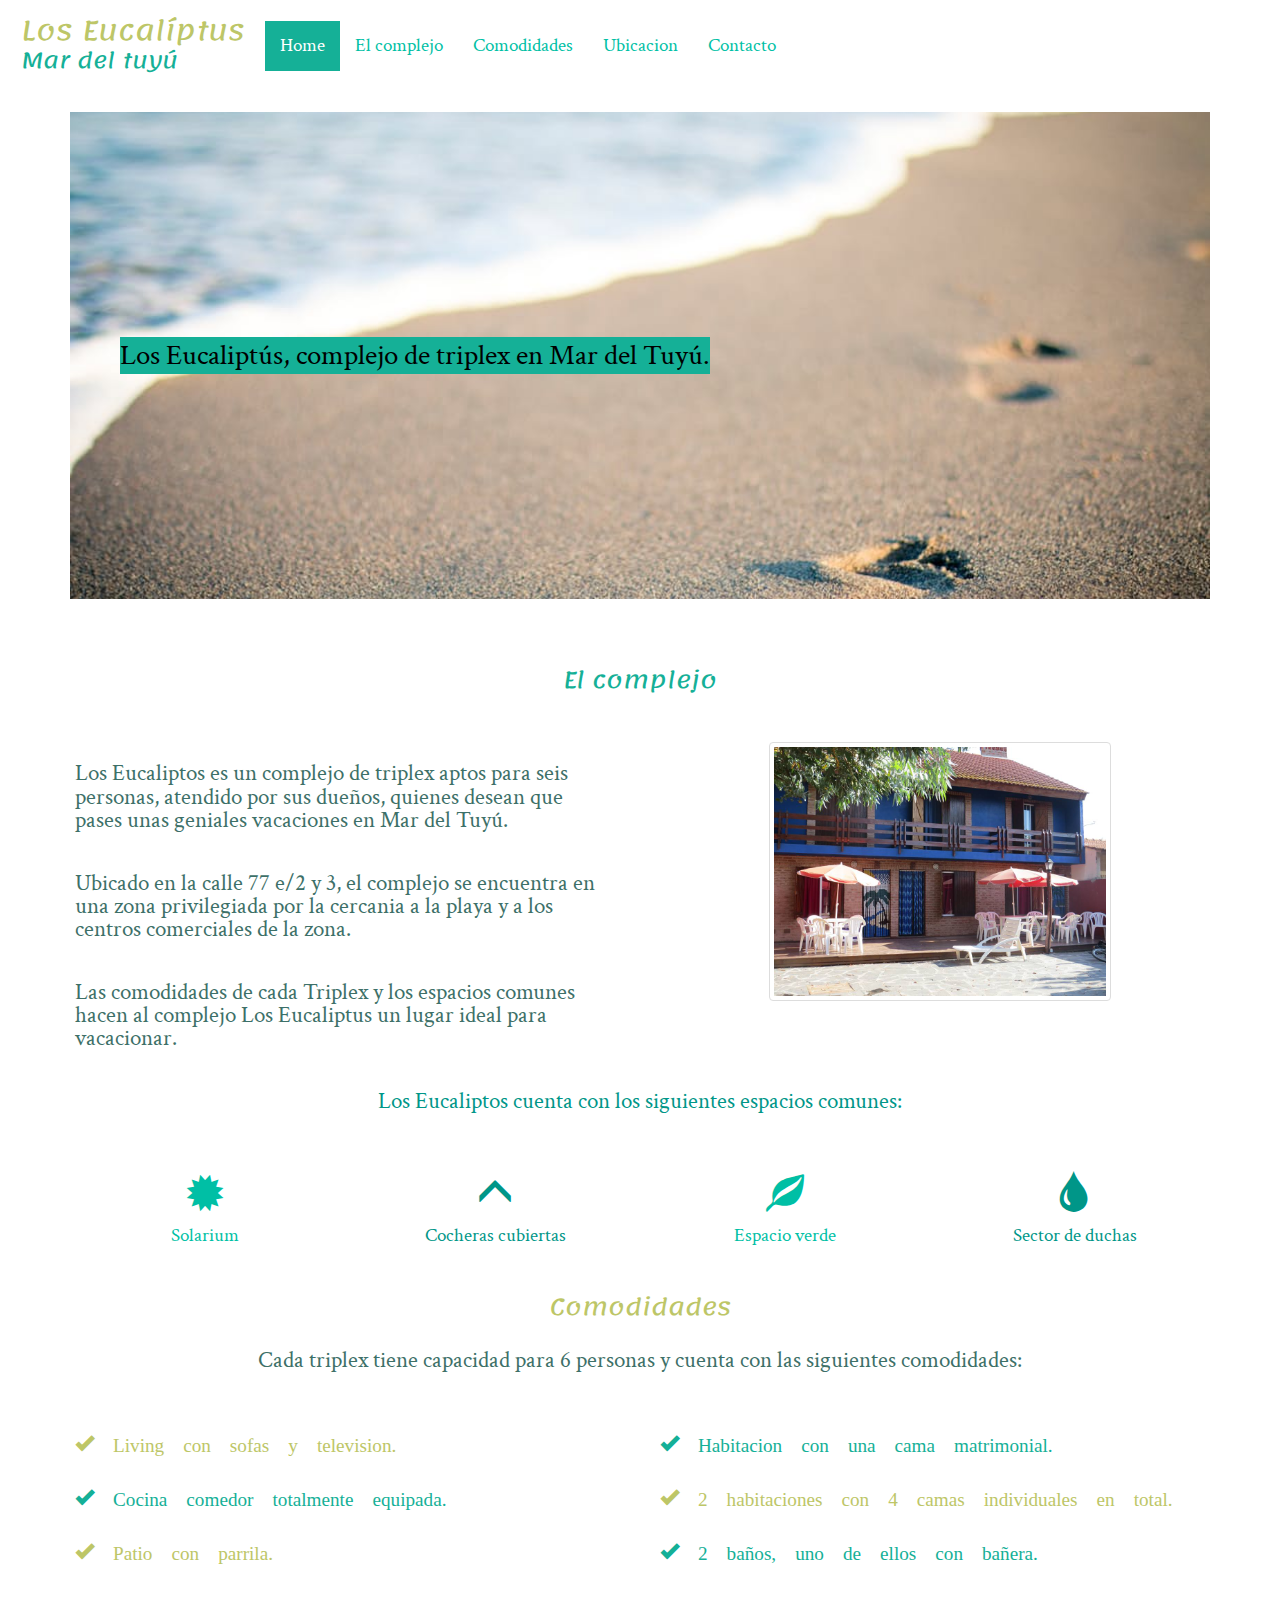
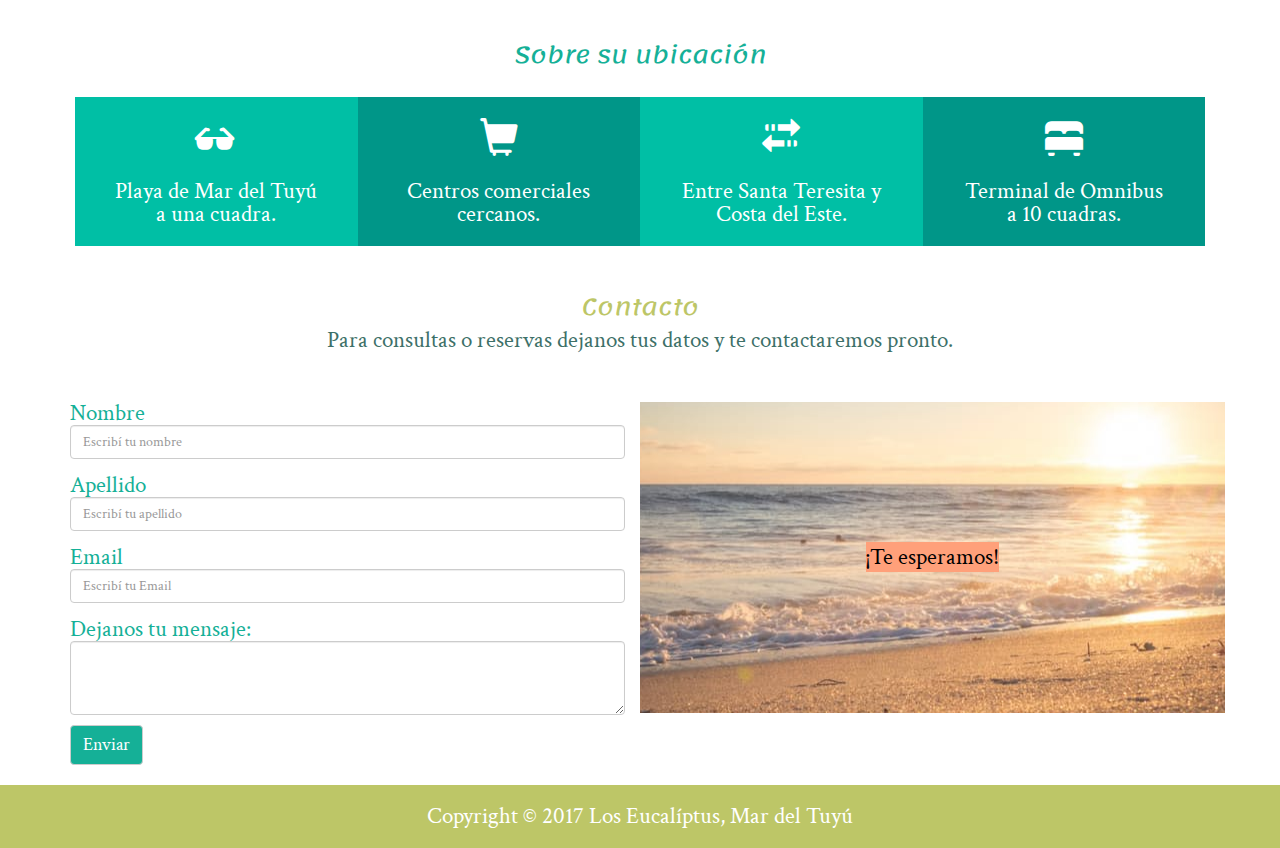
<file: Eucaliptus/index.html>
<!DOCTYPE html>
<html lang="en">
<head>
	<meta charset="UTF-8">
	<meta name="viewport" content="width=device-width, user-scalable=no, initial-scale=1.0, maximum-scale=1.0, minimum-scale=1.0">
	<title>Los Eucaliptus</title>
	<link rel="stylesheet" href="https://maxcdn.bootstrapcdn.com/bootstrap/3.3.7/css/bootstrap.min.css" integrity="sha384-BVYiiSIFeK1dGmJRAkycuHAHRg32OmUcww7on3RYdg4Va+PmSTsz/K68vbdEjh4u" crossorigin="anonymous">
	<script src="https://maxcdn.bootstrapcdn.com/bootstrap/3.3.7/js/bootstrap.min.js" integrity="sha384-Tc5IQib027qvyjSMfHjOMaLkfuWVxZxUPnCJA7l2mCWNIpG9mGCD8wGNIcPD7Txa" crossorigin="anonymous"></script>
	<link rel="stylesheet" href="css/style.css">
	
<body>
	<nav class="navbar navbar-default">
  		<div class="container-fluid">
<!-- Brand and toggle get grouped for better mobile display -->
   			<div class="navbar-header">
      			<button type="button" class="navbar-toggle collapsed" data-toggle="collapse" data-target="#bs-example-navbar-collapse-1" aria-expanded="false">
			        <span class="sr-only">Toggle navigation</span>
			        <span class="icon-bar"></span>
			        <span class="icon-bar"></span>
			        <span class="icon-bar"></span>
      			</button>
     			<a class="navbar-brand" href="#">
     				<h1>
     					Los Eucalíptus
     				</h1>
     				<h2>
						Mar del tuyú
					</h2>
     			</a>
    		</div>
 <!-- Collect the nav links, forms, and other content for toggling -->
	    	<div class="collapse navbar-collapse" id="bs-example-navbar-collapse-1">
	      		<ul class="nav navbar-nav">
			        <li class="active">
			        	<a href="#">
				        	Home
				        	<span class="sr-only">(current)</span>
			        	</a>
			        </li>
			        <li>
			        	<a href="#el_complejo">
			        		El complejo
			        	</a>
			        </li>
			        <li>
			        	<a href="#comodidades_">
			        		Comodidades
			        	</a>
			        </li>
			         <li>
			        	<a href="#ubi_">
			        		Ubicacion
			        	</a>
			        </li>
			         <li>
			        	<a href="#cont_">
			        		Contacto
			        	</a>
			        </li>
	      		</ul>
				<ul class="nav navbar-nav navbar-right">
	        		<li>
	        			<a href="https://www.facebook.com/Los-Eucaliptus-Mar-Del-Tuy%C3%BA-170509466708839/">
	        				<span class="ion-social-facebook" style="font-size:2em"></span>
	        			</a>
	        		</li>
	        		<li>
	        			<a href="https://www.instagram.com/loeseucaliptus/">
	        				<span class="ion-social-instagram-outline" style="font-size:2em">
	           				</span>
	        			</a>
	        		</li>
	      		</ul>
    		</div>
  		</div>
	</nav>
	<div class="container">
		<section class="main">
			<div class="row">
				<div class="col-md-8">
					<p>
						<mark>Los Eucaliptús, complejo de triplex en Mar del Tuyú.</mark>
					</p>
				</div>
			</div>
		</section>
	</div> 
	<a id=el_complejo></a>		
	<div class="container">
		<section class="complejo text-center row">
			<h3>
				El complejo
			</h3>
			<div class="row">
				<div class="col-md-6 text-left">
					<p>
					Los Eucaliptos es un complejo de triplex aptos para seis personas, atendido por sus dueños, quienes desean que pases unas geniales vacaciones en Mar del Tuyú. 
					</p>
					<p>
						Ubicado en la calle 77 e/2 y 3, el complejo se encuentra en una zona privilegiada por la cercania a la playa y a los centros comerciales de la zona.
					</p>
					<p>
						Las comodidades de cada Triplex y los espacios comunes hacen al complejo Los Eucaliptus un lugar ideal para vacacionar.
					</p>
				</div>
				<div class="col-md-6">
					<img src="images/3.jpg" class="img-thumbnail img-responsive" alt="Responsive image">
				</div>
			</div>
			<div class="row comunes">
				<p>
					Los Eucaliptos cuenta con los siguientes espacios comunes:
				</p>
				<div class="compartidos text-center">
					<div class="com1 col-md-3">
						<span class="glyphicon glyphicon-certificate"></span>
						<h4>
							Solarium
						</h4>
					</div>
					<div class="com2 col-md-3">
						<span class="glyphicon glyphicon-menu-up"></span>
						<h4>
							Cocheras cubiertas
						</h4>
					</div>
					<div class="com3 col-md-3">
					<span class="glyphicon glyphicon-leaf"></span>
						<h4>
							Espacio verde
						</h4>
					</div>
					<div class="com4 col-md-3">
					<span class="glyphicon glyphicon-tint"></span>
						<h4>
							Sector de duchas
						</h4>
					</div>
				</div>
			</div>
			
		</section>
	</div>
	<a id=comodidades_></a>	
	<div class="container">
		<section class="comodidades text-center row">
			<h3>
				Comodidades
			</h3>
			<p>
				Cada triplex tiene capacidad para 6 personas y cuenta con las siguientes comodidades:
			</p>
			<div class="col-md-6 text-left comodos">
				<ul>
					<li>
						<span class="glyphicon glyphicon-ok tri1">
							Living con sofas y television.
						</span>
					</li>
					<li>
						<span class="glyphicon glyphicon-ok tri2">
							Cocina comedor totalmente equipada.
						</span>
					</li>
					<li>
						<span class="glyphicon glyphicon-ok tri3"> 
							Patio con parrila.
						</span>
					</li>
				</ul>
			</div>
			<div class="col-md-6 text-left comodos">
				<ul>
					<li>
						<span class="glyphicon glyphicon-ok tri4">
							Habitacion con una cama matrimonial.
						</span>
					</li>
					<li>
						<span class="glyphicon glyphicon-ok tri5">
							2 habitaciones con 4 camas individuales en total.
						</span>
					</li>
					<li>
						<span class="glyphicon glyphicon-ok tri6">
							2 baños, uno de ellos con bañera.
						</span>
					</li>
				</ul>
			</div>			
		</section>
	</div>
	<a id=ubi_></a>
	<div class="container">
		<section class="ubicacion text-center row">
			<h3>
			Sobre su ubicación
			</h3>
			<div class="ubicaciones text-center">
				<div class="ubi1 col-md-3">
					<span class="glyphicon glyphicon-sunglasses"></span>
					<p>
						Playa de Mar del Tuyú a una cuadra.
					</p>
				</div>
				<div class="ubi2 col-md-3">
					<span class="glyphicon glyphicon-shopping-cart"></span>
					<p>
						Centros comerciales cercanos.
					</p>
				</div>
				<div class="ubi3 col-md-3">
				<span class="glyphicon glyphicon-transfer"></span>
					<p>
						Entre Santa Teresita y Costa del Este.
					</p>
				</div>
				<div class="ubi4 col-md-3">
				<span class="glyphicon glyphicon-bed"></span>
					<p> 
						Terminal de Omnibus a 10 cuadras.
					</p>
				</div>
			</div>
		</section>
	</div>
	<a id=cont_></a>
	<div class="container">
		<section class="contacto text-center row">
			<h3>
				Contacto
			</h3>
			<p>
				Para consultas o reservas dejanos tus datos y te contactaremos pronto.
			</p>
			<div class="col-md-6 text-left">
				<form>
				 	<div class="form-group contact">
						<label for="nombre">
							Nombre
						</label>
						<input type="text" class="form-control" id="nombre" placeholder="Escribí tu nombre">
				 	</div>
				 	<div class="form-group contact">
						<label for="apellido">
							Apellido
						</label>
						<input type="text" class="form-control" id="apellido" placeholder="Escribí tu apellido">
					</div>
					<div class="form-group contact">
						<label for="email">
							Email
						</label>
						<input type="Email" class="form-control" id="email" placeholder="Escribí tu Email">
					</div>
					<label for="mensaje">
						Dejanos tu mensaje:
					</label>
					<textarea class="form-control" rows="3"></textarea>
					<button type="submit" class="btn btn-default">
						Enviar
					</button>
				</form>	
			</div>
			<div class="sand col-md-6">
				<p>
					<mark>¡Te esperamos!</mark>
				</p>
			</div>
		</section>
	</div>
	<footer class="text-center">
		<div class="container">
			<div class="col-xs-12 col-sm-12 col-md-12">
				<p class="text-center">
					Copyright &copy; 2017 Los Eucalíptus, Mar del Tuyú
				</p>
			</div>
		</div>	
	</footer>
</body>
</html>
</file>
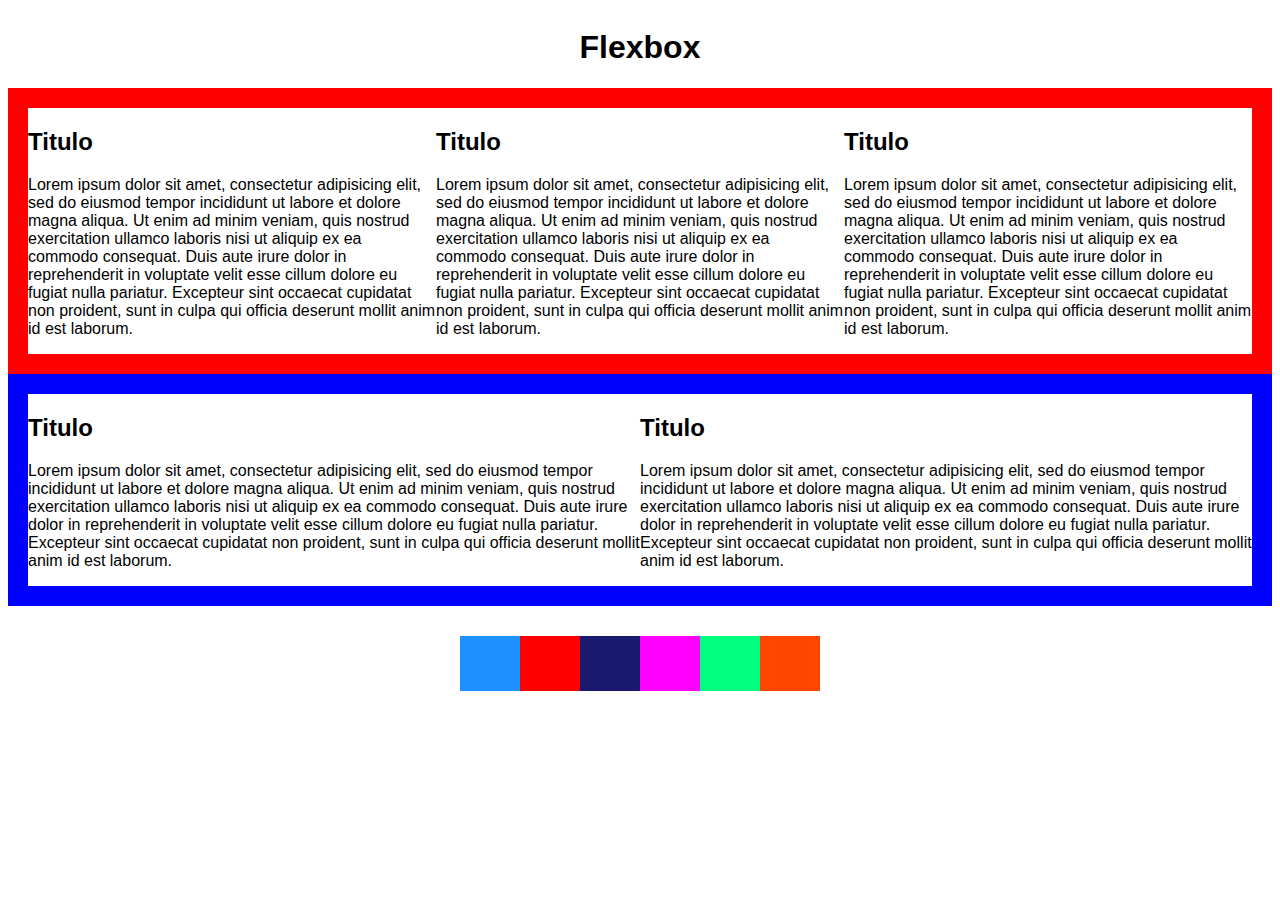
<file: Flexbox/index.html>
<!DOCTYPE html>
<html>
<head>
	<meta charset="utf-8">
	<link rel="stylesheet" type="text/css" href="css/style.css">
	<link rel="stylesheet" type="text/css" href="http://code.ionicframework.com/ionicons/2.0.1/css/ionicons.min.css">
	<title>Flexbox</title>
</head>
<body>
	<header class="containerbox">
		<h1>
			Flexbox
		</h1>
	</header>
	<section>
		<div class="containerbox red">
			<article>
				<h2>Titulo</h2>
				<p>Lorem ipsum dolor sit amet, consectetur adipisicing elit, sed do eiusmod
				tempor incididunt ut labore et dolore magna aliqua. Ut enim ad minim veniam,
				quis nostrud exercitation ullamco laboris nisi ut aliquip ex ea commodo
				consequat. Duis aute irure dolor in reprehenderit in voluptate velit esse
				cillum dolore eu fugiat nulla pariatur. Excepteur sint occaecat cupidatat non
				proident, sunt in culpa qui officia deserunt mollit anim id est laborum.</p>
			</article>
			<article>
				<h2>Titulo</h2>
				<p>Lorem ipsum dolor sit amet, consectetur adipisicing elit, sed do eiusmod
				tempor incididunt ut labore et dolore magna aliqua. Ut enim ad minim veniam,
				quis nostrud exercitation ullamco laboris nisi ut aliquip ex ea commodo
				consequat. Duis aute irure dolor in reprehenderit in voluptate velit esse
				cillum dolore eu fugiat nulla pariatur. Excepteur sint occaecat cupidatat non
				proident, sunt in culpa qui officia deserunt mollit anim id est laborum.</p>
			</article>
			<article>
				<h2>Titulo</h2>
				<p>Lorem ipsum dolor sit amet, consectetur adipisicing elit, sed do eiusmod
				tempor incididunt ut labore et dolore magna aliqua. Ut enim ad minim veniam,
				quis nostrud exercitation ullamco laboris nisi ut aliquip ex ea commodo
				consequat. Duis aute irure dolor in reprehenderit in voluptate velit esse
				cillum dolore eu fugiat nulla pariatur. Excepteur sint occaecat cupidatat non
				proident, sunt in culpa qui officia deserunt mollit anim id est laborum.
				</p>
			</article>
		</div>
		<div class="containerbox blue">
			<article>				
				<h2>Titulo</h2>
				<p>Lorem ipsum dolor sit amet, consectetur adipisicing elit, sed do eiusmod
				tempor incididunt ut labore et dolore magna aliqua. Ut enim ad minim veniam,
				quis nostrud exercitation ullamco laboris nisi ut aliquip ex ea commodo
				consequat. Duis aute irure dolor in reprehenderit in voluptate velit esse
				cillum dolore eu fugiat nulla pariatur. Excepteur sint occaecat cupidatat non
				proident, sunt in culpa qui officia deserunt mollit anim id est laborum.
				</p>
			</article>
			<article>
				<h2>Titulo</h2>
				<p>Lorem ipsum dolor sit amet, consectetur adipisicing elit, sed do eiusmod
				tempor incididunt ut labore et dolore magna aliqua. Ut enim ad minim veniam,
				quis nostrud exercitation ullamco laboris nisi ut aliquip ex ea commodo
				consequat. Duis aute irure dolor in reprehenderit in voluptate velit esse
				cillum dolore eu fugiat nulla pariatur. Excepteur sint occaecat cupidatat non
				proident, sunt in culpa qui officia deserunt mollit anim id est laborum.</p>
			</article>
		</div>
	</section>
		<footer class="containerbox">
			<div class="ion-social-twitter icons"></div>
			<div class="ion-social-googleplus icons"></div>
			<div class="ion-social-facebook icons"></div>
			<div class="ion-social-dribbble icons"></div>
			<div class="ion-social-vimeo icons"></div>
			<div class="ion-social-rss icons"></div>	
		</footer>
</body>
</html>
</file>
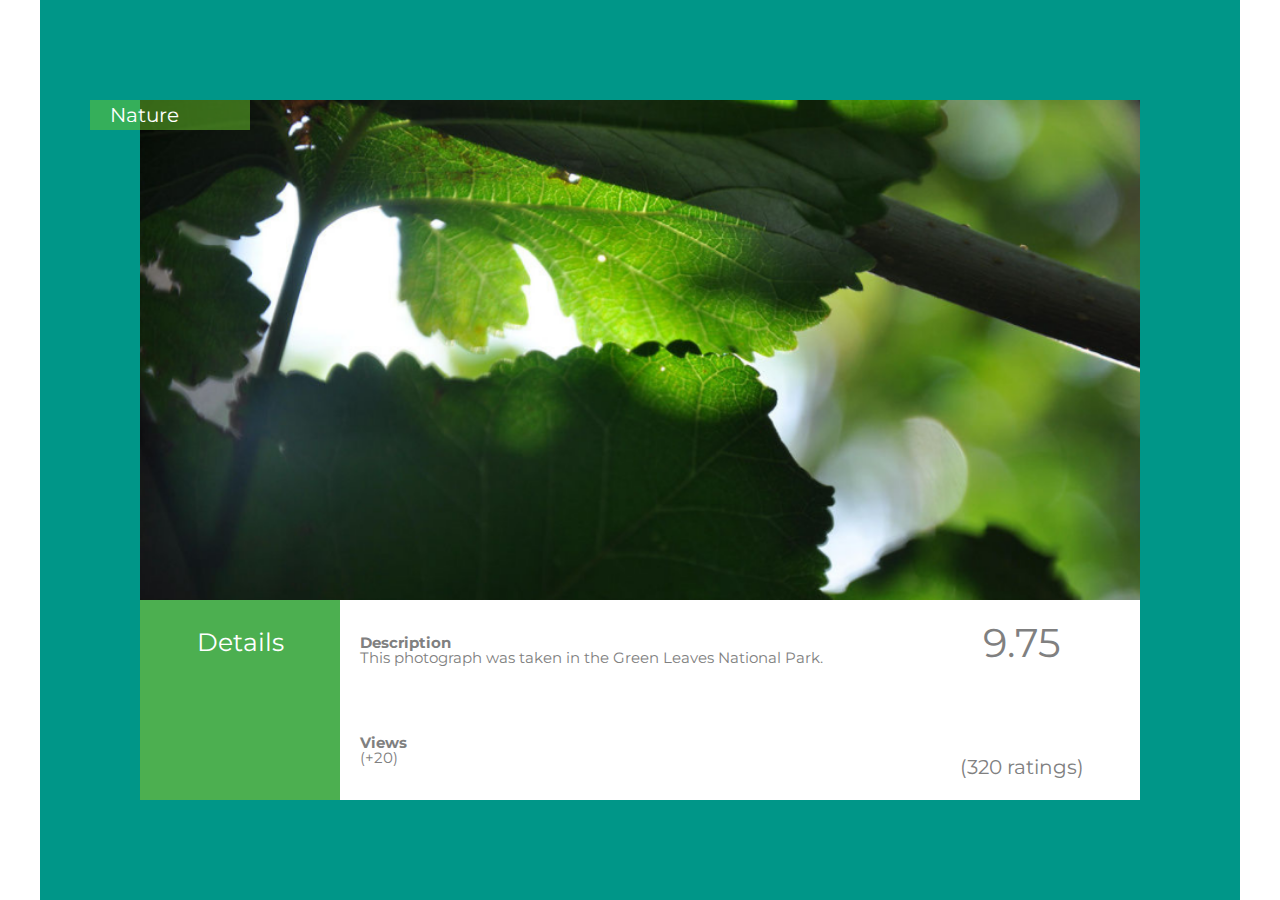
<file: maquetafotografia/index.html>
<!DOCTYPE html>
<html>
<head>
	<meta charset="utf-8">
	<title>Tarjeta</title>
	<link rel="stylesheet" type="text/css" href="css/style.css">
</head>
<body>
	<div class="container">
		<div class="imagen">
			<div class="ion-ios-download-outline"></div>
			<div class="ion-leaf">
				<h2>Nature</h2>
			</div>
		</div>
		<div class="detailcontent">
			<div class="details">
				<div class="ion-ios-list-outline"></div>

				<h3>Details</h3>
			</div>
			<div class="info">
				<div class="categories">
					<h3>Description</h3>
					<p>This photograph was taken in the Green Leaves National Park.</p>
				</div>
				<div class="Likes">
					<h3>Views</h3>
					<p>(+20)</p>
				</div>
			</div>
			<div class="rating">
				<h3>9.75</h3>
				<div class="stars">
					<span class="ion-star"></span>
					<span class="ion-star"></span>
					<span class="ion-star"></span>
					<span class="ion-star"></span>
					<span class="ion-ios-star-half"></span>	
				</div>
				<h4>(320 ratings)</h4>
			</div>
		</div>
	</div>
</body>
</html>
</file>
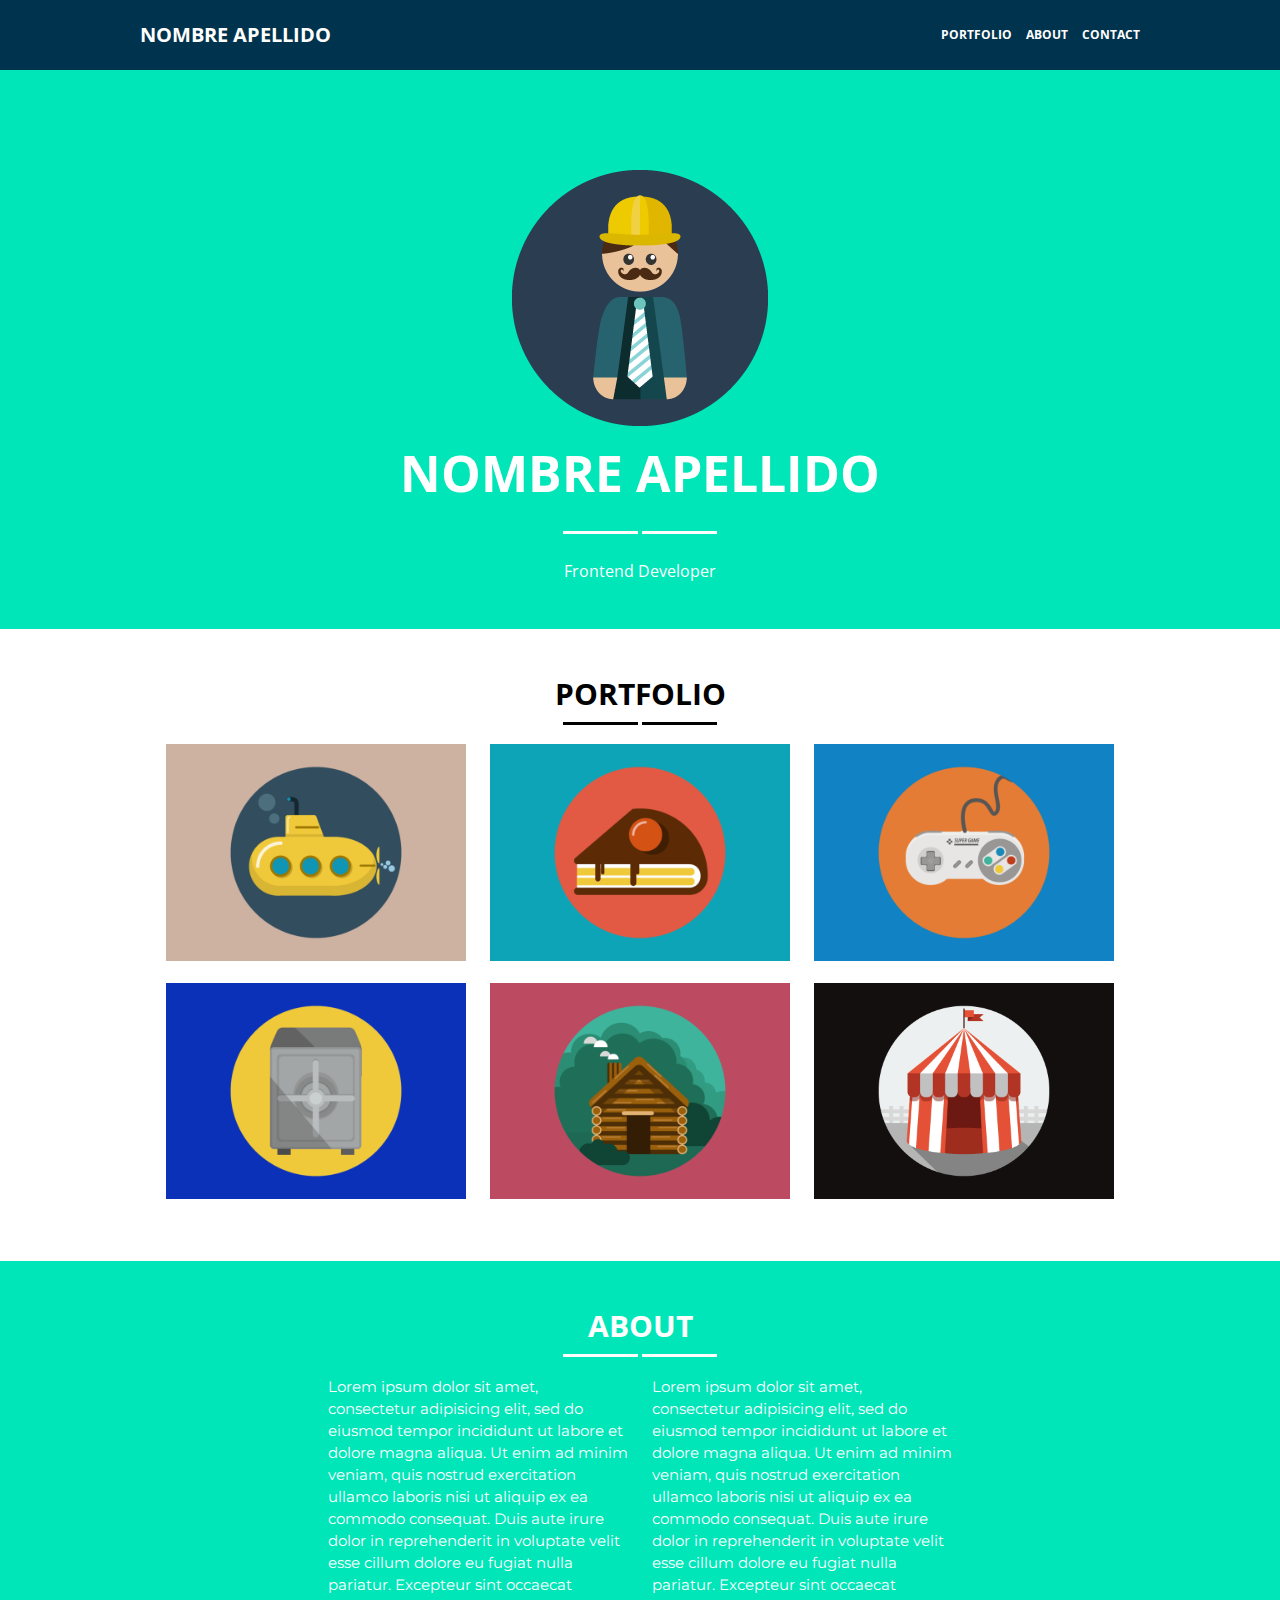
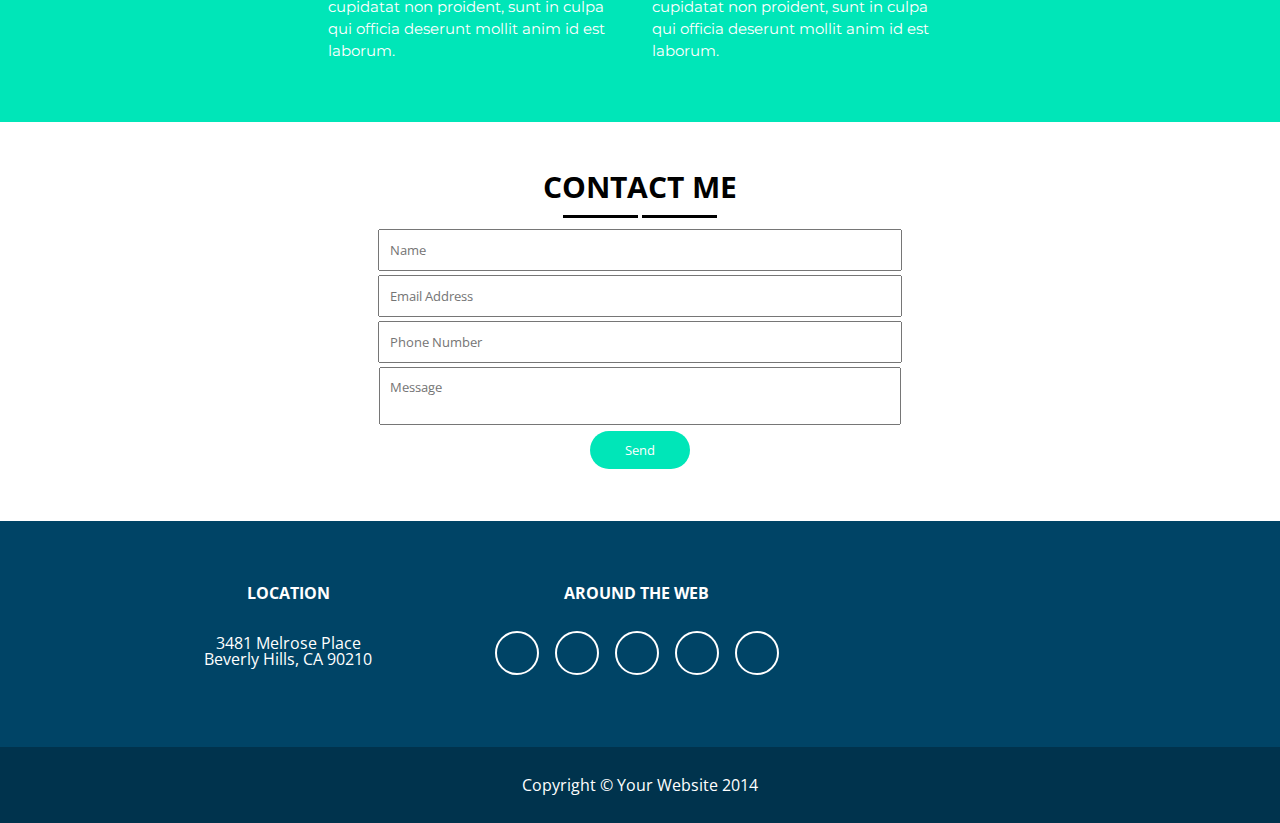
<file: maquetaportfolio/index.html>
<!doctype html>
<html>
<head>
	<title>WORKSHOP</title>
	<meta charset="UTF-8">
	<link rel="stylesheet" href="css/reset.css">
	<link rel="stylesheet"href="css/style.css">
	<link rel="stylesheet" href="http://code.ionicframework.com/ionicons/2.0.1/css/ionicons.min.css">
	<link href="https://fonts.googleapis.com/css?family=Montserrat|Open+Sans:400,700" rel="stylesheet">
     
</head>

<body>
	<div class="navegador">
		<div class="contenedor navcontenedor">
			<nav> 
				<h5>nombre apellido</h5>
				<ul>
					<li><a href="#">portfolio</a></li>
					<li><a href="#">about</a></li>
					<li><a href="#">contact</a></li>
				</ul>			       
			</nav>             
		</div>
	</div> 
	<header>
		<div class="contenedor">
			<article>
				<img class="me" src="imagenes/me.png">	
				<h1>nombre apellido</h1>
				<div>
					<div class="linea"></div>	
					<span class="ion-android-star"</span>
					<div class="linea"></div>
				</div>	
				<h3>Frontend Developer</h3>	
			</article>	
		</div>	
	</header>

	<section>
    	<div class="contenedor">
    		<div>
	    		<h2>portfolio</h2>
	    		<div>
					<div class="linea lineanegra"></div>	
					<span class="ion-android-star spannegro"</span>
					<div class="linea lineanegra"></div>
				</div>
			</div>	
			<div class="portfolio">
				<div class="img1 divimagen">
					<img src="imagenes/1.png">
				</div>
				<div class="img2 divimagen">
					<img src="imagenes/2.png">		
				</div>
				<div class="img3 divimagen">
					<img src="imagenes/3.png">
				</div>
				<div class="img4 divimagen">
					<img src="imagenes/4.png">
				</div>
				<div class="img5 divimagen">
					<img src="imagenes/5.png">
				</div>
				<div class="img6 divimagen">
					<img src="imagenes/6.png">
				</div>
			</div>   
    	</div>
	</section>

	<section class="about">
		<div class="contenedor">
			<div>
	    		<h2>about</h2>
	    		<div>
					<div class="linea"></div>	
					<span class="ion-android-star"</span>
					<div class="linea"></div>
			</div>
			<div class="parrafos">
				<div class="parrafo">
					<p>Lorem ipsum dolor sit amet, consectetur adipisicing elit, sed do eiusmod
					tempor incididunt ut labore et dolore magna aliqua. Ut enim ad minim veniam,
					quis nostrud exercitation ullamco laboris nisi ut aliquip ex ea commodo
					consequat. Duis aute irure dolor in reprehenderit in voluptate velit esse
					cillum dolore eu fugiat nulla pariatur. Excepteur sint occaecat cupidatat non
					proident, sunt in culpa qui officia deserunt mollit anim id est laborum.</p>
				</div>
				<div class="parrafo">
					<p>Lorem ipsum dolor sit amet, consectetur adipisicing elit, sed do eiusmod
					tempor incididunt ut labore et dolore magna aliqua. Ut enim ad minim veniam,
					quis nostrud exercitation ullamco laboris nisi ut aliquip ex ea commodo
					consequat. Duis aute irure dolor in reprehenderit in voluptate velit esse
					cillum dolore eu fugiat nulla pariatur. Excepteur sint occaecat cupidatat non
					proident, sunt in culpa qui officia deserunt mollit anim id est laborum.</p>
				</div>
			</div>	
		</div>	
	</section>

	<section>
		<div class="contenedor">
			<div>
	    		<h2>contact me</h2>
	    		<div>
					<div class="linea lineanegra"></div>	
					<span class="ion-android-star spannegro"></span>
					<div class="linea lineanegra"></div>
			</div>
			<div class="formulario">
				<form method="POST" action="enviar.php">
					<input type="text" name="nombre" placeholder="Name" required>
					<br/>
					<input type="email" name="Email" placeholder="Email Address" required>
					<br/>
					<input type="tel" name="phone" placeholder="Phone Number" required>
					<br/>
					<textarea placeholder="Message"></textarea>
					<br/> 
					<input class="boton" type="submit" value="Send">
				</form>
			</div>	
		</div>	
	</section>

	<footer>

    	<div class="contenedor footercontenedor">
			<div class="location">
    			<h4>location</h4>
    			<p>3481 Melrose Place<br>Beverly Hills, CA 90210</br></p>	
    		</div>
				<div class="around">
					<h4>around the web</h4>
					<div class="iconos">
						<div class="iconocontenedor">
							<span class="ion-social-facebook"></span>
						</div>
						<div class="iconocontenedor">
							<span class="ion-social-googleplus"></span>
						</div>
						<div class="iconocontenedor">
							<span class="ion-social-twitter"></span>
						</div>
						<div class="iconocontenedor">
							<span class="ion-social-linkedin"></span>
						</div>
						<div class="iconocontenedor">
							<span class="ion-social-dribbble-outline"></span>
						</div>
 				</div>  
				</div>	

    	</div>
		
		<div class="contenedorcopy">
        	<div class="copy">Copyright &copy; Your Website 2014</div>		
		</div>
    	
	</footer>

</body>
</html>
</file>
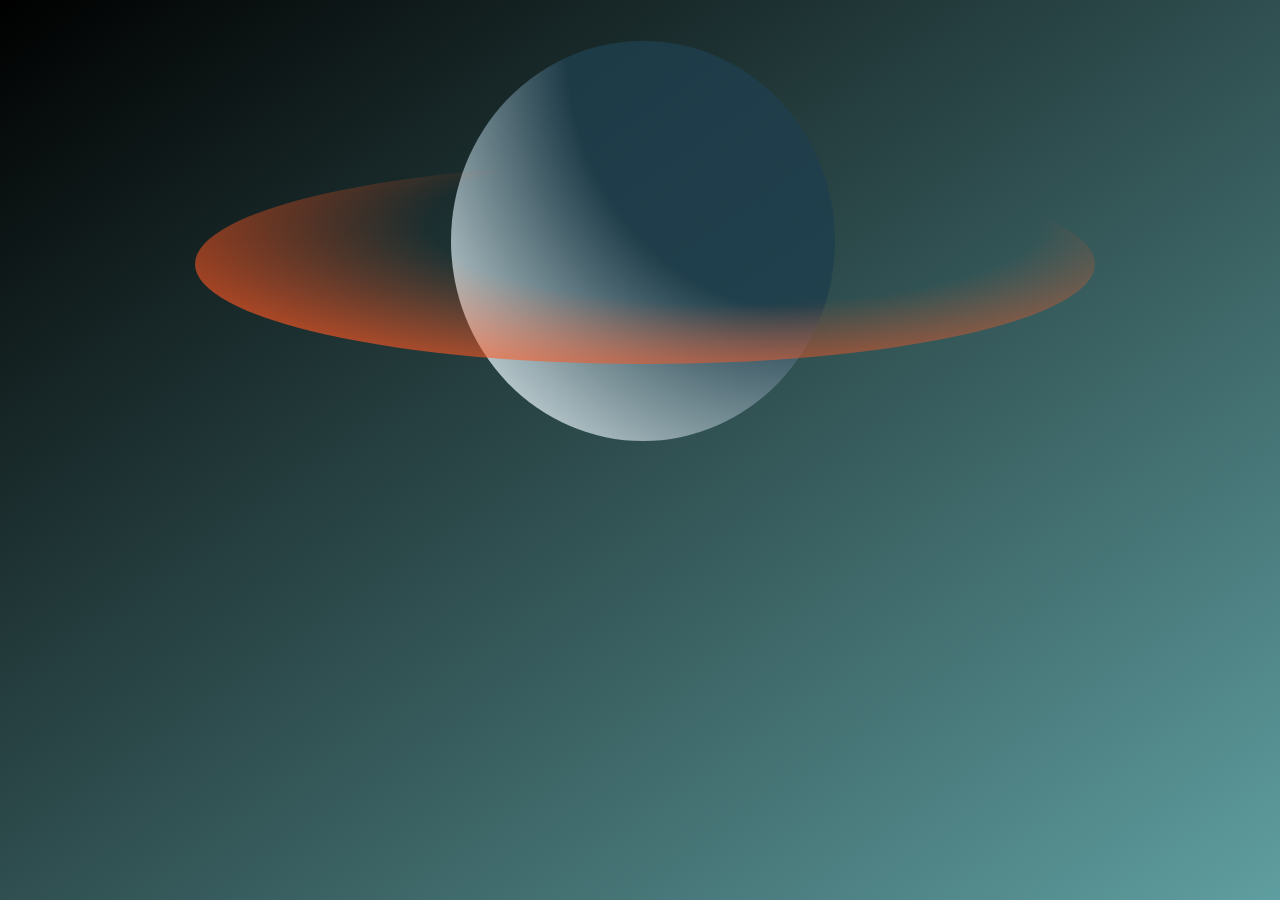
<file: Planet/index.html>
<!DOCTYPE html>
<html>
<head>
	<meta charset="utf-8">
	<title>Universe</title>
	<link rel="stylesheet" type="text/css" href="css/style.css">
</head>
<body>
	<section class="container">
		<div class="blueplanet"></div>
		<div class="cinturon"></div>
	</section>
</body>
</html>
</file>
<file: Flexbox/css/style.css>
body{
	font-family: 'Helvetica', sans-serif;
}

.containerbox{
	display:flex;
	flex-direction: row;
}

header{
	justify-content: center;
}

.red{
	border: 20px solid red;
}

.blue{
	border: 20px solid blue;
}

footer{
	justify-content: center;
	padding: 30px;
}

.icons{
    font-size: 30px;
    color: white;
    width: 40px;
    height: 40px;
    padding-top: 10px;
    padding-left: 10px;
    padding-right: 10px;
    padding-bottom: 5px;
    text-align: center;
}

.ion-social-twitter{
	background: #1E90FF;
}

.ion-social-googleplus{
	background: #FF0000;
}

.ion-social-facebook{
	background: #191970;
}

.ion-social-dribbble{
	background: #FF00FF;
}

.ion-social-vimeo{
	background: #00FF7F;
}

.ion-social-rss{
	background: #FF4500;
}

@media screen and (max-width: 750px){
	.containerbox {
		display: flex;
		flex-flow: row wrap;
	}
</file>
<file: maquetaportfolio/css/style.css>
body{
	font-family: 'Open Sans', sans-serif; 
}

.navegador {
	background-color:#00334d;
	min-height: 70px;
}

.contenedor{
	margin: 0 auto;
	max-width: 1000px;
	text-align: center;
}

.navcontenedor {
	padding-top	: 25px;
}

a {
	color: white;
	text-decoration: none;
}

.footer {
	background-color:#004466; 
}

header, .about{
	background-color:#00e6b8; 
}

h5{ 
	float: left;
    text-transform: uppercase;
    color: white;
    font-weight: 700;
    font-size: 20px;
}

ul{
	float: right;
}

li{
	display: inline-block;
	text-transform: uppercase;
	color: white;
	font-weight: 700; 
	font-size: 12px;
	padding-left: 10px;
}

.me{
    padding-top: 10%;
}

h1{
	color: white;
    text-transform: uppercase;
    font-size: 50px;
    padding: 2%;
}

.linea {
	width: 75px;
    background: white;
    height: 3px;
    display: inline-block;
    margin-bottom: 6px
}

span {
	color: white;
    font-size: 25px;
}

h3{
	color: white;
    padding-bottom: 5%;
    padding-top: 2%;
    font-weight: 400;
} 

.lineanegra{
	background: black;
}

.spannegro{
	color: black;
}

h2{
	font-size: 30px;
    text-transform: uppercase;
    padding-top: 5%;
}

.portfolio{
	display: inline-block;
	padding-bottom: 5%;
}

.divimagen{
	width: 30%;
	display: inline-block;
	margin: 1%;
}



.divimagen img {
	max-width: 100%;
}

.about h2 {
	color: white;
}

.about p {
	color: white;
	font-family: 'Montserrat', sans-serif;
}

.parrafos {
	max-width: 100%;
}

.parrafo{
    width: 30%;
    display: inline-block;
    text-align: left;
    width: 30%;
    display: inline-block;
    text-align: left;
    margin: 10px;
    padding-bottom: 5%;
    font-size: 15px;	
}

.parrafo p{
	line-height: 22px;
}

.formulario{
	max-width: 100%;
	padding-bottom: 5%;
}

input, textarea{
	width: 500px;
    padding: 10px;
    margin: 2px;
    font-family: 'Open Sans', sans-serif;
    resize: none;
}

.boton{
	background-color: #00e6b8;
    color: white;
    border: none;
    width: 100px;
    border-radius: 50px;
}


footer{
	text-align: center;
	color: white;
}

.footercontenedor {
	box-sizing: border-box;
	padding: 5%;
}

.footercontenedor h4{
	box-sizing: border-box;
    text-transform: uppercase;
    padding-bottom: 8%;
}

.location{
	float: left;
	display: inline-block;
}

.location h4 {
	padding-bottom: 20%;
}

.around{
	display: inline-block;
	position: relative;
    right: 10%;
    box-sizing: border-box;
    width: 300px;
}

.iconocontenedor {
	display: inline-block;
    border: 2px solid white;
    border-radius: 50%;
    margin: 2%;
    width: 40px;
    height: 40px;
    text-align: center;
    line-height: 1.6;
}

.copy {
	padding: 30px;
	background-color: #00334d;
}

footer {
	background-color: #004466;
}

@media screen and (max-width: 675px) {
	nav {
		text-align: left;
	}
	ul, h5 {
		float: none;
	}
	li {
		padding: 25px 0;
	}
	.divimagen {
		width: 90%;
	}
	.divimagen img {
		margin: 0 auto;
	}

	.parrafo {
		display: block;
		width: 90%;
	}

	.footercontenedor {
		padding: 0;
	}
	.location {
		display: block;
    	padding: 40px;
    	float: none;
    	display: block;
	}
	.location h4, .around h4 {
		padding: 20px;
	}

	.around {
		display: block;
    	margin: 0 auto;
    	right: 0;
	}
	.iconos {
		padding-bottom: 40px;
	}
	input,textarea {
		width: 90%;
	}

}
</file>
<file: Planet/css/style.css>
html {
    height: 100%;
}

body {
    background: linear-gradient( to left top, cadetblue, black); 
    background-repeat: no-repeat; 
}

.container{
  margin-top: auto;
  width: 100%;
}

.blueplanet{
    width: 30%;
    height: 400px;
    background: radial-gradient(at 90% 1%,rgba(30, 62, 77, 0.83) 47%,#f2fdfd 101%);    border-radius: 50%;
    position: absolute;
    left: 451px;
    top: 41px;
}
 
  .cinturon{
    width: 900px;
    height: 200px;
    background: radial-gradient(at 60% 30%,rgba(18, 47, 70, 0) 40%,#FF5722 100%);
    border-radius: 50%;
    position: absolute;
    left: 195px;
    top: 164px;
}
</file>
<file: Eucaliptus/css/style.css>
/* http://meyerweb.com/eric/tools/css/reset/ 
   v2.0 | 20110126
   License: none (public domain)
*/
@import "https://fonts.googleapis.com/css?family=Crimson+Text|Lemonada:400,700";
@import "https://code.ionicframework.com/ionicons/2.0.1/css/ionicons.min.css";
html, body, div, span, applet, object, iframe,
h1, h2, h3, h4, h5, h6, p, blockquote, pre,
a, abbr, acronym, address, big, cite, code,
del, dfn, em, img, ins, kbd, q, s, samp,
small, strike, strong, sub, sup, tt, var,
b, u, i, center,
dl, dt, dd, ol, ul, li,
fieldset, form, label, legend,
table, caption, tbody, tfoot, thead, tr, th, td,
article, aside, canvas, details, embed,
figure, figcaption, footer, header, hgroup,
menu, nav, output, ruby, section, summary,
time, mark, audio, video {
  margin: 0;
  padding: 0;
  border: 0;
  font-size: 100%;
  font: inherit;
  vertical-align: baseline; }

/* HTML5 display-role reset for older browsers */
article, aside, details, figcaption, figure,
footer, header, hgroup, menu, nav, section {
  display: block; }

body {
  line-height: 1; }

ol, ul {
  list-style: none; }

blockquote, q {
  quotes: none; }

blockquote:before, blockquote:after,
q:before, q:after {
  content: '';
  content: none; }

table {
  border-collapse: collapse;
  border-spacing: 0; }

body {
  font-family: "Crimson Text", serif;
  color: #3D7068;
  font-size: 1.2em; }

h1, h2 {
  font-family: "Lemonada", cursive;
  padding: 5px; }

h1 {
  font-size: 1.5em;
  color: #BDC667; }

h2 {
  font-size: 1.2em;
  color: #15B097; }

h3 {
  font-size: 1.2em;
  color: #15B097;
  font-family: "Lemonada", cursive;
  padding: 10px; }

p {
  font-size: 1.2em; }

.navbar-default {
  background-color: white; }

.navbar-default .navbar-nav > li > a {
  color: #00bfa5; }

.navbar-default .navbar-nav > .active > a, .navbar-default .navbar-nav > .active > a:focus, .navbar-default .navbar-nav > .active > a:hover {
  color: white;
  background-color: #15B097; }

.navbar-default .navbar-nav > li > a:focus, .navbar-default .navbar-nav > li > a:hover {
  color: #BDC667;
  background-color: transparent; }

.navbar-default .navbar-collapse {
  margin: 20px; }

.navbar {
  min-height: 88px;
  margin-bottom: 20px;
  border: 1px solid transparent; }

.navbar-default .navbar-toggle .icon-bar {
  background-color: #009688; }

.main {
  margin-bottom: 20px; }

.ubicacion p {
  padding: 20px; }
.ubicacion .ubicaciones {
  padding: 20px;
  color: white; }
  .ubicacion .ubicaciones span {
    font-size: 2em;
    padding-top: 20px; }
  .ubicacion .ubicaciones .ubi1, .ubicacion .ubicaciones .ubi3 {
    background-color: #00bfa5; }
  .ubicacion .ubicaciones .ubi2, .ubicacion .ubicaciones .ubi4 {
    background-color: #009688; }
.ubicacion h3 {
  padding-top: 50px; }

.complejo h3 {
  padding-bottom: 50px; }
.complejo p {
  padding: 20px; }
.complejo img {
  width: 60%; }
.complejo .comunes p {
  color: #009688; }
.complejo .compartidos {
  padding: 20px; }
  .complejo .compartidos span {
    font-size: 2em;
    padding-top: 20px;
    padding-bottom: 15px; }
  .complejo .compartidos .com1, .complejo .compartidos .com3 {
    color: #00bfa5; }
  .complejo .compartidos .com2, .complejo .compartidos .com4 {
    color: #009688; }
  .complejo .compartidos span:hover {
    color: #BDC667; }
.complejo h3 {
  padding-top: 50px; }

.comodidades h3 {
  padding-top: 50px;
  color: #BDC667; }
.comodidades p {
  padding: 20px; }
.comodidades .comodos {
  padding: 20px; }
  .comodidades .comodos span {
    font-size: 1em;
    padding-top: 20px;
    padding-bottom: 15px; }
  .comodidades .comodos .tri1, .comodidades .comodos .tri3, .comodidades .comodos .tri5 {
    color: #BDC667; }
  .comodidades .comodos .tri2, .comodidades .comodos .tri4, .comodidades .comodos .tri6 {
    color: #15B097; }

.main {
  background: url("../images/pexels-photo.jpg") no-repeat center;
  background-size: cover;
  font-size: 1em;
  color: white; }
  .main p {
    font-size: 1.5em;
    padding-top: 225px;
    padding-bottom: 225px;
    padding-left: 50px;
    line-height: 1.3em; }
    .main p mark {
      background: #15B097; }
    .main p mark:hover {
      background: #BDC667; }

.contacto h3 {
  color: #BDC667;
  padding-top: 50px; }
.contacto p {
  padding-bottom: 50px; }
.contacto form {
  font-size: 1.2em;
  color: #15B097; }
  .contacto form button {
    background: #15B097;
    color: white;
    font-size: 0.8em;
    margin-top: 10px; }
.contacto .sand {
  background: url("../images/sand.jpg") no-repeat center; }
  .contacto .sand p {
    font-size: 1.2em;
    line-height: 0.5em;
    padding-top: 150px;
    padding-bottom: 150px; }
  .contacto .sand mark {
    background: lightsalmon; }
  .contacto .sand mark:hover {
    background: #BDC667; }

footer {
  color: white;
  font-family: "Crimson Text", serif;
  font-size: 1em;
  background: #BDC667;
  padding: 20px;
  margin-top: 20px; }

/*# sourceMappingURL=style.css.map */
</file>
<file: maquetafotografia/css/style.css>
/* http://meyerweb.com/eric/tools/css/reset/ 
   v2.0 | 20110126
   License: none (public domain)
*/
@import "https://fonts.googleapis.com/css?family=Montserrat";
@import "http://code.ionicframework.com/ionicons/2.0.1/css/ionicons.min.css";
html, body, div, span, applet, object, iframe,
h1, h2, h3, h4, h5, h6, p, blockquote, pre,
a, abbr, acronym, address, big, cite, code,
del, dfn, em, img, ins, kbd, q, s, samp,
small, strike, strong, sub, sup, tt, var,
b, u, i, center,
dl, dt, dd, ol, ul, li,
fieldset, form, label, legend,
table, caption, tbody, tfoot, thead, tr, th, td,
article, aside, canvas, details, embed,
figure, figcaption, footer, header, hgroup,
menu, nav, output, ruby, section, summary,
time, mark, audio, video {
  margin: 0;
  padding: 0;
  border: 0;
  font-size: 100%;
  font: inherit;
  vertical-align: baseline; }

/* HTML5 display-role reset for older browsers */
article, aside, details, figcaption, figure,
footer, header, hgroup, menu, nav, section {
  display: block; }

body {
  line-height: 1; }

ol, ul {
  list-style: none; }

blockquote, q {
  quotes: none; }

blockquote:before, blockquote:after,
q:before, q:after {
  content: '';
  content: none; }

table {
  border-collapse: collapse;
  border-spacing: 0; }

.container {
  border: #009688 solid 100px;
  width: 1000px;
  margin: auto;
  display: flex;
  flex-direction: column; }

.imagen {
  background-image: url("../images/hojas.png");
  background-size: 100%;
  min-height: 500px;
  color: white; }
  .imagen .ion-ios-download-outline {
    font-size: 50px;
    border-radius: 50%;
    background: cadetblue;
    width: 50px;
    text-align: center;
    top: 420px;
    left: 920px;
    position: relative; }
  .imagen .ion-leaf {
    font-size: 20px;
    background: rgba(105, 200, 44, 0.5);
    width: 120px;
    font-family: 'montserrat';
    position: relative;
    right: 50px;
    display: flex;
    justify-content: space-between;
    padding: 5px;
    padding-left: 20px;
    padding-right: 20px; }

.detailcontent {
  display: flex;
  flex-direction: row;
  font-family: 'Montserrat'; }
  .detailcontent .details {
    background: #4CAF50;
    height: 200px;
    width: 200px;
    display: inline-block;
    color: white;
    font-size: 25px;
    text-align: center; }
    .detailcontent .details .ion-ios-list-outline {
      font-size: 100px;
      padding-top: 30px; }
  .detailcontent .info {
    background: white;
    height: 200px;
    width: 600px;
    display: flex;
    flex-direction: column;
    justify-content: space-around;
    color: gray;
    font-size: 15px;
    padding-left: 20px; }
    .detailcontent .info h3 {
      font-weight: bold; }
    .detailcontent .info p {
      font-weight: normal; }
  .detailcontent .rating {
    display: flex;
    flex-direction: column;
    color: gray;
    font-family: 'montserrat';
    justify-content: space-around;
    text-align: center; }
    .detailcontent .rating .stars {
      display: flex;
      flex-direction: row;
      color: cadetblue;
      font-size: 30px; }
    .detailcontent .rating h3 {
      font-size: 40px; }
    .detailcontent .rating h4 {
      font-size: 20px; }

/*# sourceMappingURL=style.css.map */
</file>
